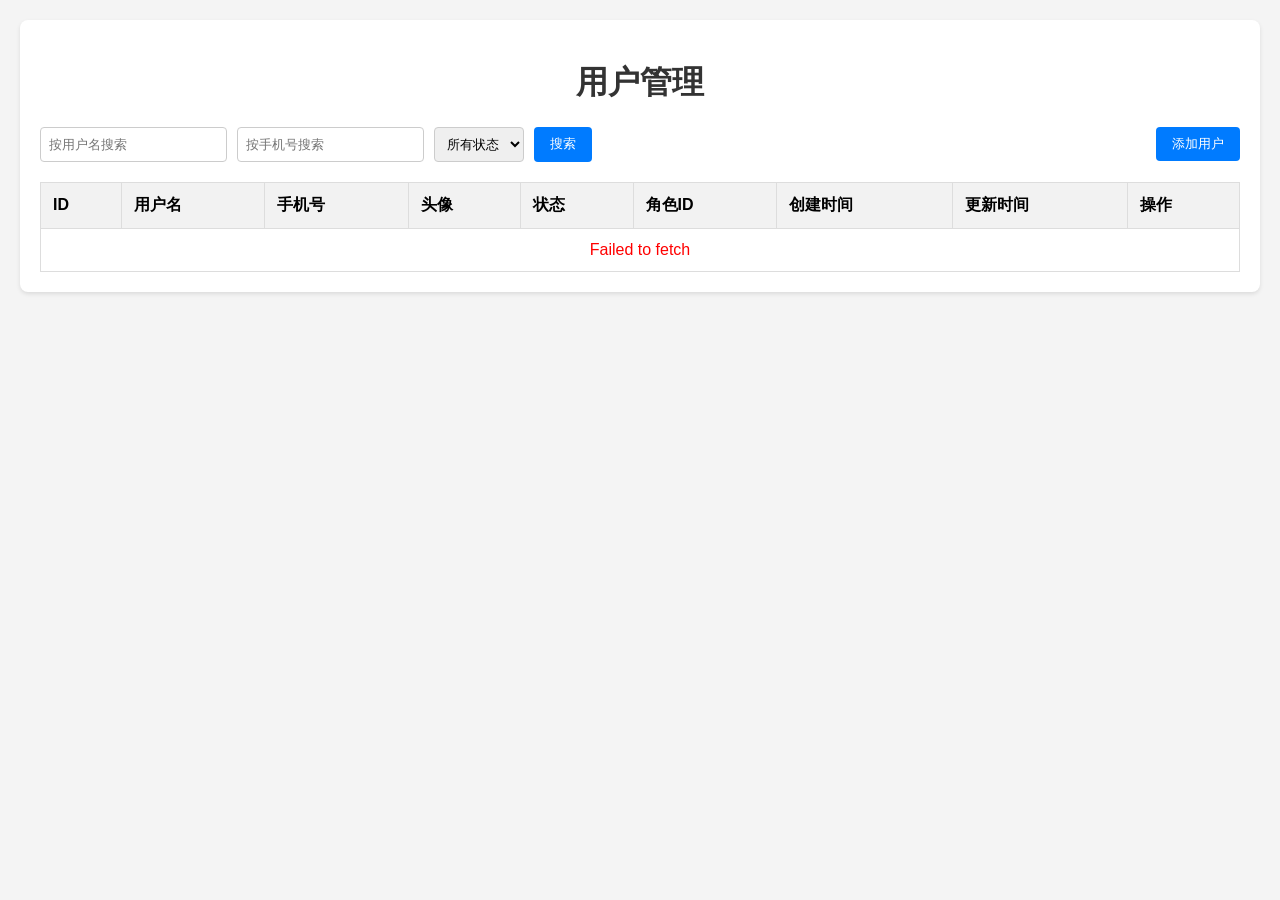
<file: Day02_Web/资料/案例页面&代码/第一期项目页面（基础功能展示）/前端页面/index.html>
<!DOCTYPE html>
<html lang="en">
<head>
    <meta charset="UTF-8">
    <meta name="viewport" content="width=device-width, initial-scale=1.0">
    <title>用户管理</title>
    <link rel="stylesheet" href="style.css">
</head>
<body>
    <div class="container">
        <h1>用户管理</h1>

        <div class="toolbar">
            <div class="search-wrapper">
                <input type="text" id="username-search" placeholder="按用户名搜索">
                <input type="text" id="phone-search" placeholder="按手机号搜索">
                <select id="status-search">
                    <option value="">所有状态</option>
                    <option value="1">正常</option>
                    <option value="0">禁用</option>
                </select>
                <button id="search-btn">搜索</button>
            </div>
            <button id="add-user-btn">添加用户</button>
        </div>

        <table class="user-table">
            <thead>
                <tr>
                    <th>ID</th>
                    <th>用户名</th>
                    <th>手机号</th>
                    <th>头像</th>
                    <th>状态</th>
                    <th>角色ID</th>
                    <th>创建时间</th>
                    <th>更新时间</th>
                    <th>操作</th>
                </tr>
            </thead>
            <tbody id="user-list">
                <!-- 用户数据将通过API动态加载 -->
            </tbody>
        </table>
    </div>

    <!-- 添加/编辑用户模态框 -->
    <div id="user-modal" class="modal">
        <div class="modal-content">
            <span class="close-btn">&times;</span>
            <h2 id="modal-title">添加用户</h2>
            <form id="user-form">
                <input type="hidden" id="user-id">
                <div class="form-group">
                    <label for="username">用户名</label>
                    <input type="text" id="username" required>
                </div>
                <div class="form-group">
                    <label for="phone">手机号</label>
                    <input type="text" id="phone" required>
                </div>
                <div class="form-group">
                    <label for="avatar">头像URL</label>
                    <input type="text" id="avatar">
                </div>
                <div class="form-group">
                    <label for="status">状态</label>
                    <select id="status">
                        <option value="1">正常</option>
                        <option value="0">禁用</option>
                    </select>
                </div>
                <div class="form-group">
                    <label for="roleId">角色ID</label>
                    <input type="number" id="roleId" required>
                </div>
                <button type of="submit" id="save-user-btn">保存</button>
            </form>
        </div>
    </div>
    <script src="script.js"></script>
</body>
</html>
</file>
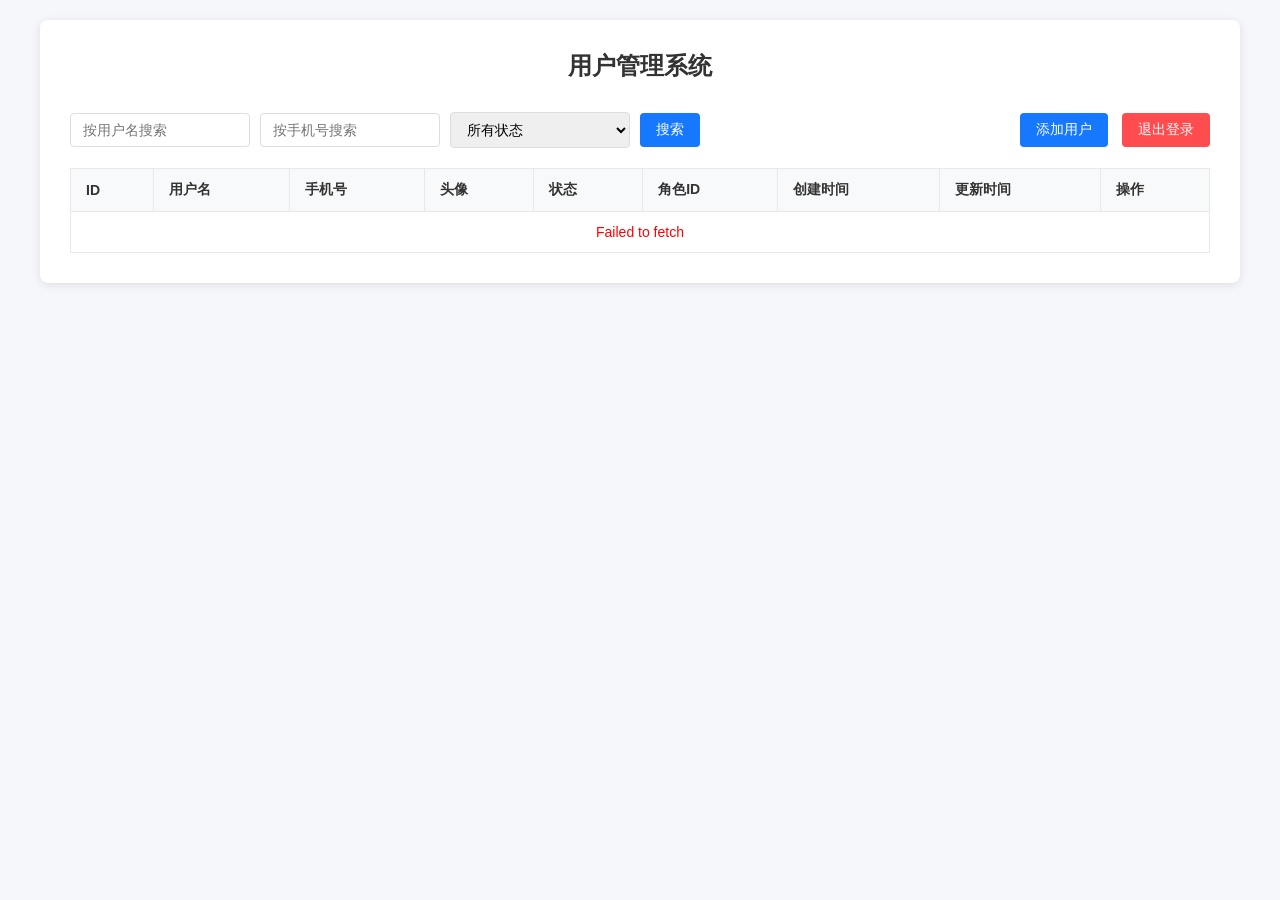
<file: Day02_Web/资料/案例页面&代码/第三期项目页面（mvc高级部分）/前端页面/index.html>
<!DOCTYPE html>
<html lang="zh-CN">
<head>
    <meta charset="UTF-8">
    <meta name="viewport" content="width=device-width, initial-scale=1.0">
    <title>用户管理首页</title>
    <link rel="stylesheet" href="style.css">
</head>
<body>
    <div class="container">
        <h1>用户管理系统</h1>

        <div class="toolbar">
            <div class="search-wrapper">
                <input type="text" id="username-search" placeholder="按用户名搜索">
                <input type="text" id="phone-search" placeholder="按手机号搜索">
                <select id="status-search">
                    <option value="">所有状态</option>
                    <option value="1">正常</option>
                    <option value="0">禁用</option>
                </select>
                <button id="search-btn">搜索</button>
            </div>
            <div class="action-buttons">
                <button id="add-user-btn">添加用户</button>
                <button id="logout-btn">退出登录</button>
            </div>
        </div>

        <table class="user-table">
            <thead>
                <tr>
                    <th>ID</th>
                    <th>用户名</th>
                    <th>手机号</th>
                    <th>头像</th>
                    <th>状态</th>
                    <th>角色ID</th>
                    <th>创建时间</th>
                    <th>更新时间</th>
                    <th>操作</th>
                </tr>
            </thead>
            <tbody id="user-list">
                <!-- 用户数据动态加载 -->
            </tbody>
        </table>
    </div>

    <!-- 添加/编辑用户模态框 -->
    <div id="user-modal" class="modal">
        <div class="modal-content">
            <span class="close-btn">&times;</span>
            <h2 id="modal-title">添加用户</h2>
            <form id="user-form">
                <input type="hidden" id="user-id">
                <div class="form-group">
                    <label for="username">用户名</label>
                    <input type="text" id="username" required>
                </div>
                <div class="form-group">
                    <label for="phone">手机号</label>
                    <input type="text" id="phone" required>
                </div>
                <div class="form-group">
                    <label for="avatar">头像URL</label>
                    <input type="text" id="avatar">
                </div>
                <div class="form-group">
                    <label for="status">状态</label>
                    <select id="status">
                        <option value="1">正常</option>
                        <option value="0">禁用</option>
                    </select>
                </div>
                <div class="form-group">
                    <label for="roleId">角色ID</label>
                    <input type="number" id="roleId" required>
                </div>
                <button type="submit" id="save-user-btn">保存</button>
            </form>
        </div>
    </div>

    <script src="script.js"></script>
</body>
</html>
</file>
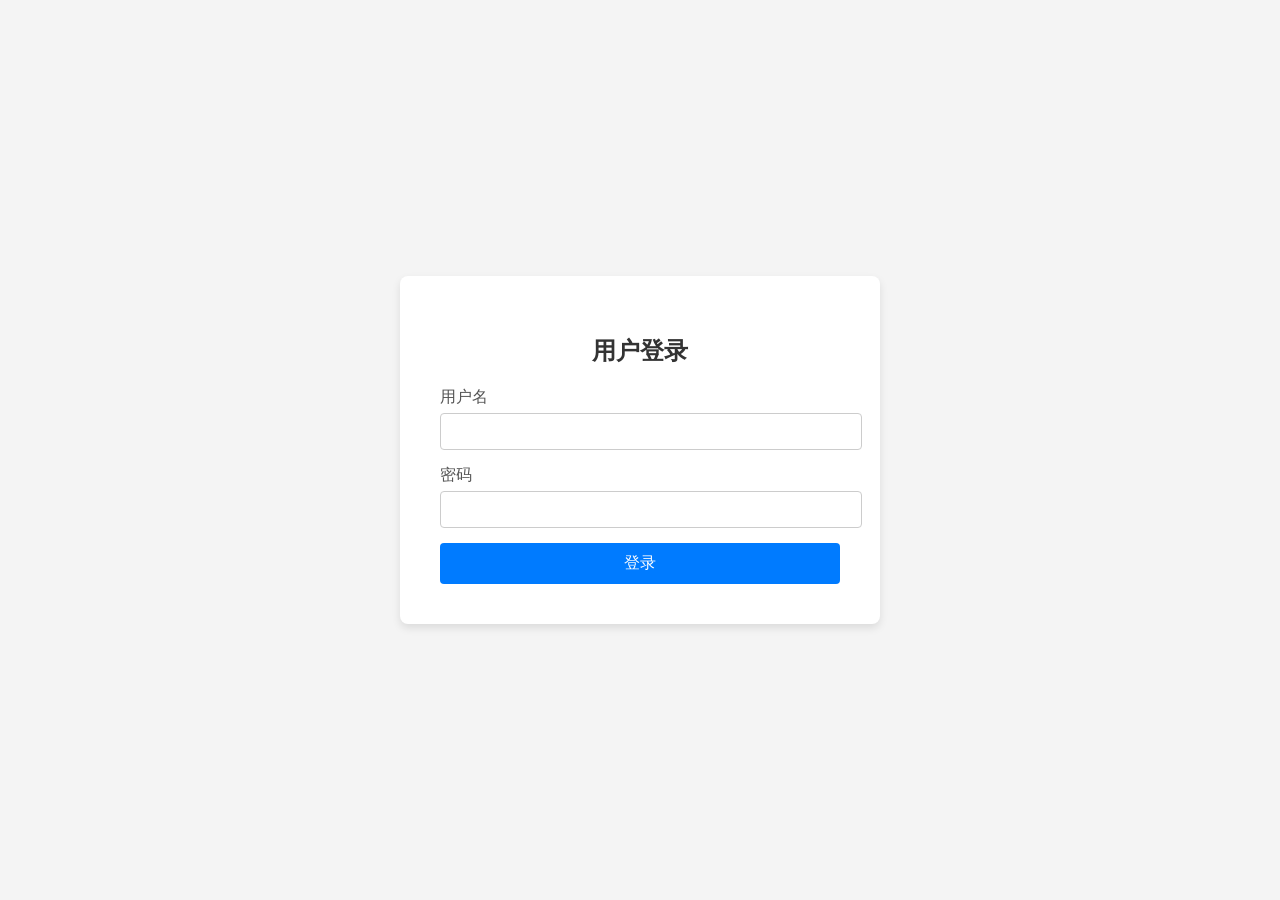
<file: Day02_Web/资料/案例页面&代码/第三期项目页面（mvc高级部分）/前端页面/login.html>
<!DOCTYPE html>
<html lang="en">
<head>
    <meta charset="UTF-8">
    <meta name="viewport" content="width=device-width, initial-scale=1.0">
    <title>登录</title>
    <link rel="stylesheet" href="login.css">
</head>
<body>
    <div class="login-container">
        <h2>用户登录</h2>
        <form id="login-form">
            <div class="form-group">
                <label for="username">用户名</label>
                <input type="text" id="username" required>
            </div>
            <div class="form-group">
                <label for="password">密码</label>
                <input type="password" id="password" required>
            </div>
            <button type="submit">登录</button>
        </form>
    </div>
    <script src="login.js"></script>
</body>
</html>
</file>
<file: Day02_Web/资料/案例页面&代码/第一期项目页面（基础功能展示）/前端页面/style.css>
body {
    font-family: Arial, sans-serif;
    background-color: #f4f4f4;
    margin: 0;
    padding: 20px;
}

.container {
    max-width: 1200px;
    margin: 0 auto;
    background-color: #fff;
    padding: 20px;
    border-radius: 8px;
    box-shadow: 0 2px 4px rgba(0, 0, 0, 0.1);
}

h1 {
    text-align: center;
    color: #333;
}

.toolbar {
    display: flex;
    justify-content: space-between;
    align-items: center;
    margin-bottom: 20px;
}

.search-wrapper {
    display: flex;
    gap: 10px;
}

.search-wrapper input,
.search-wrapper select {
    padding: 8px;
    border: 1px solid #ccc;
    border-radius: 4px;
}

.toolbar button {
    padding: 8px 16px;
    background-color: #007bff;
    color: #fff;
    border: none;
    border-radius: 4px;
    cursor: pointer;
}

.toolbar button:hover {
    background-color: #0056b3;
}

.user-table {
    width: 100%;
    border-collapse: collapse;
}

.user-table th,
.user-table td {
    padding: 12px;
    border: 1px solid #ddd;
    text-align: left;
}

.user-table th {
    background-color: #f2f2f2;
}

.user-table img {
    max-width: 50px;
    height: auto;
    border-radius: 50%;
}

.user-table .action-buttons button {
    margin-right: 5px;
    padding: 5px 10px;
    border: none;
    border-radius: 4px;
    cursor: pointer;
}

.user-table .edit-btn {
    background-color: #ffc107;
}

.user-table .delete-btn {
    background-color: #dc3545;
    color: #fff;
}

/* 模态框样式 */
.modal {
    display: none;
    position: fixed;
    z-index: 1;
    left: 0;
    top: 0;
    width: 100%;
    height: 100%;
    overflow: auto;
    background-color: rgba(0, 0, 0, 0.4);
}

.modal-content {
    background-color: #fefefe;
    margin: 15% auto;
    padding: 20px;
    border: 1px solid #888;
    width: 80%;
    max-width: 500px;
    border-radius: 8px;
}

.close-btn {
    color: #aaa;
    float: right;
    font-size: 28px;
    font-weight: bold;
}

.close-btn:hover,
.close-btn:focus {
    color: black;
    text-decoration: none;
    cursor: pointer;
}

.form-group {
    margin-bottom: 15px;
}

.form-group label {
    display: block;
    margin-bottom: 5px;
}

.form-group input,
.form-group select {
    width: 100%;
    padding: 8px;
    border: 1px solid #ccc;
    border-radius: 4px;
}

#save-user-btn {
    width: 100%;
    padding: 10px;
    background-color: #28a745;
    color: #fff;
    border: none;
    border-radius: 4px;
    cursor: pointer;
}

#save-user-btn:hover {
    background-color: #218838;
}
</file>
<file: Day02_Web/资料/案例页面&代码/第三期项目页面（mvc高级部分）/前端页面/style.css>
* {
    margin: 0;
    padding: 0;
    box-sizing: border-box;
    font-family: "Microsoft Yahei", Arial, sans-serif;
}

body {
    background-color: #f5f7fa;
    padding: 20px;
}

.container {
    max-width: 1200px;
    margin: 0 auto;
    background-color: #fff;
    padding: 30px;
    border-radius: 8px;
    box-shadow: 0 2px 10px rgba(0, 0, 0, 0.1);
}

h1 {
    text-align: center;
    color: #333;
    margin-bottom: 30px;
    font-size: 24px;
}

/* 工具栏样式 */
.toolbar {
    display: flex;
    justify-content: space-between;
    align-items: center;
    margin-bottom: 20px;
    flex-wrap: wrap;
    gap: 10px;
}

.search-wrapper {
    display: flex;
    gap: 10px;
    align-items: center;
}

.search-wrapper input,
.search-wrapper select {
    padding: 8px 12px;
    border: 1px solid #ddd;
    border-radius: 4px;
    font-size: 14px;
    width: 180px;
}

.toolbar button {
    padding: 8px 16px;
    border: none;
    border-radius: 4px;
    cursor: pointer;
    font-size: 14px;
    transition: background-color 0.2s;
}

#search-btn, #add-user-btn {
    background-color: #1677ff;
    color: #fff;
}

#search-btn:hover, #add-user-btn:hover {
    background-color: #0958d9;
}

/* 退出登录按钮样式 */
#logout-btn {
    background-color: #ff4d4f;
    color: #fff;
    margin-left: 10px;
}

#logout-btn:hover {
    background-color: #d9363e;
}

/* 用户表格样式 */
.user-table {
    width: 100%;
    border-collapse: collapse;
    background-color: #fff;
}

.user-table th,
.user-table td {
    padding: 12px 15px;
    border: 1px solid #e8e8e8;
    text-align: left;
    font-size: 14px;
}

.user-table th {
    background-color: #f8f9fa;
    font-weight: 600;
    color: #333;
}

.user-table tr:hover {
    background-color: #f5f7fa;
}

.user-table td img {
    display: block;
}

.user-table .edit-btn,
.user-table .delete-btn {
    padding: 4px 8px;
    border: none;
    border-radius: 4px;
    cursor: pointer;
    font-size: 12px;
    margin-right: 5px;
}

.user-table .edit-btn {
    background-color: #faad14;
    color: #fff;
}

.user-table .delete-btn {
    background-color: #ff4d4f;
    color: #fff;
}

/* 模态框样式 */
.modal {
    display: none;
    position: fixed;
    top: 0;
    left: 0;
    width: 100%;
    height: 100%;
    background-color: rgba(0, 0, 0, 0.5);
    z-index: 1000;
}

.modal-content {
    position: relative;
    width: 500px;
    margin: 100px auto;
    background-color: #fff;
    border-radius: 8px;
    padding: 20px;
    box-shadow: 0 2px 20px rgba(0, 0, 0, 0.2);
}

.close-btn {
    position: absolute;
    top: 15px;
    right: 20px;
    font-size: 24px;
    color: #999;
    cursor: pointer;
}

.close-btn:hover {
    color: #333;
}

.modal-content h2 {
    margin-bottom: 20px;
    font-size: 18px;
    color: #333;
}

.form-group {
    margin-bottom: 15px;
}

.form-group label {
    display: block;
    margin-bottom: 5px;
    font-size: 14px;
    color: #333;
    font-weight: 500;
}

.form-group input,
.form-group select {
    width: 100%;
    padding: 8px 12px;
    border: 1px solid #ddd;
    border-radius: 4px;
    font-size: 14px;
}

#save-user-btn {
    width: 100%;
    padding: 10px;
    background-color: #52c41a;
    color: #fff;
    border: none;
    border-radius: 4px;
    font-size: 14px;
    cursor: pointer;
    margin-top: 10px;
}

#save-user-btn:hover {
    background-color: #389e0d;
}

/* 响应式适配 */
@media (max-width: 768px) {
    .toolbar {
        flex-direction: column;
        align-items: flex-start;
    }
    .search-wrapper {
        width: 100%;
        flex-wrap: wrap;
    }
    .modal-content {
        width: 90%;
    }
}
</file>
<file: Day02_Web/资料/案例页面&代码/第三期项目页面（mvc高级部分）/前端页面/login.css>
body {
    font-family: Arial, sans-serif;
    background-color: #f4f4f4;
    display: flex;
    justify-content: center;
    align-items: center;
    height: 100vh;
    margin: 0;
}

.login-container {
    background-color: #fff;
    padding: 40px;
    border-radius: 8px;
    box-shadow: 0 4px 8px rgba(0, 0, 0, 0.1);
    width: 100%;
    max-width: 400px;
}

h2 {
    text-align: center;
    color: #333;
    margin-bottom: 20px;
}

.form-group {
    margin-bottom: 15px;
}

.form-group label {
    display: block;
    margin-bottom: 5px;
    color: #555;
}

.form-group input {
    width: 100%;
    padding: 10px;
    border: 1px solid #ccc;
    border-radius: 4px;
}

button {
    width: 100%;
    padding: 10px;
    background-color: #007bff;
    color: #fff;
    border: none;
    border-radius: 4px;
    cursor: pointer;
    font-size: 16px;
}

button:hover {
    background-color: #0056b3;
}
</file>
